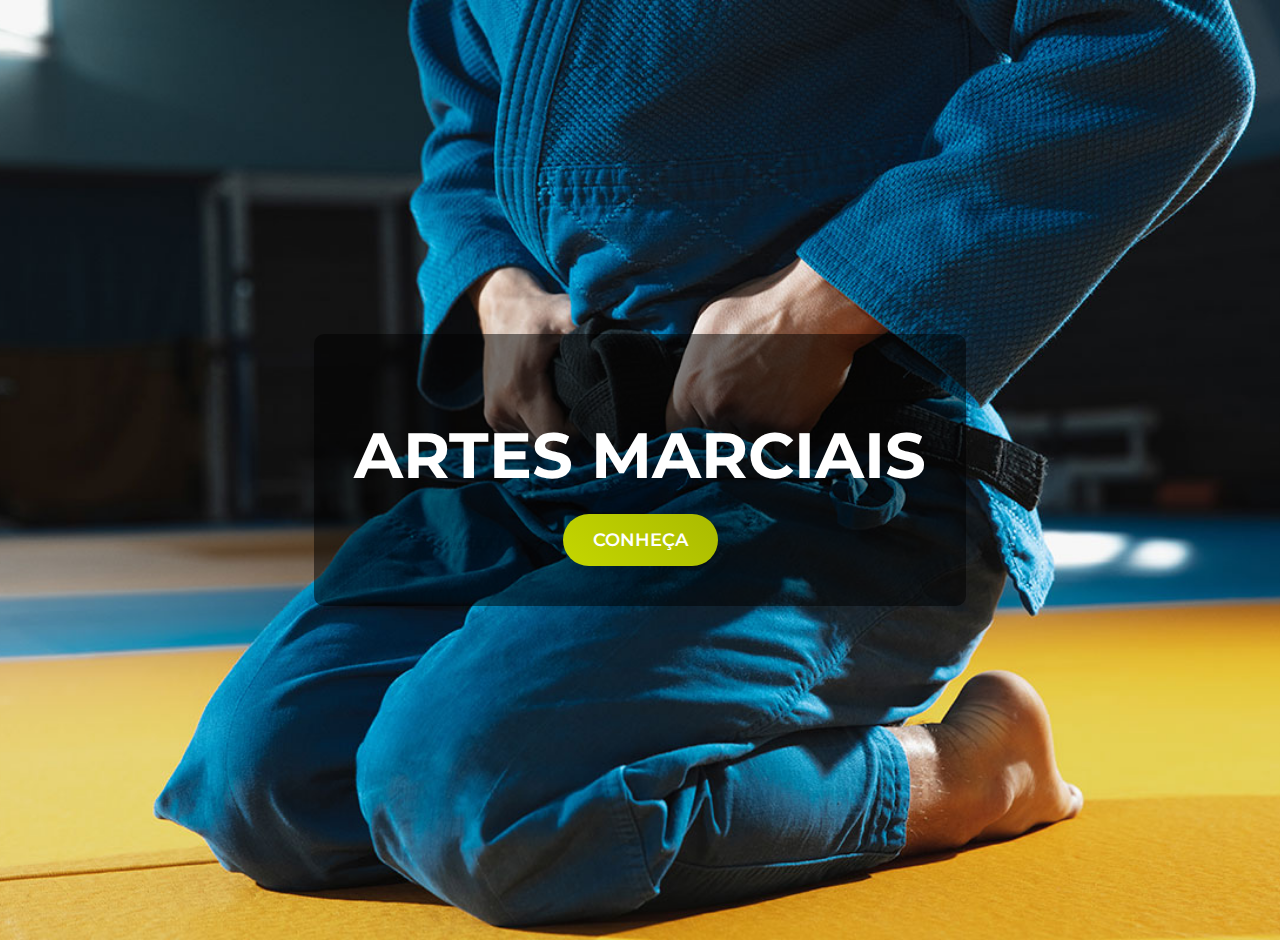
<file: WEB DESIGN/index.html>
<!DOCTYPE html>
<html lang="pt-br">

<head>
  <meta charset="UTF-8">
  <title>Artes Marciais</title>
  <link rel="stylesheet" href="style.css">
  <link href="https://fonts.googleapis.com/css2?family=Montserrat&display=swap" rel="stylesheet">
</head>

<body>

  <header class="banner">
    <div class="overlay">
      <h1>ARTES MARCIAIS</h1>
      <a href="artes.html" class="botao">CONHEÇA</a>
    </div>
  </header>

</body>
</html>
</file>
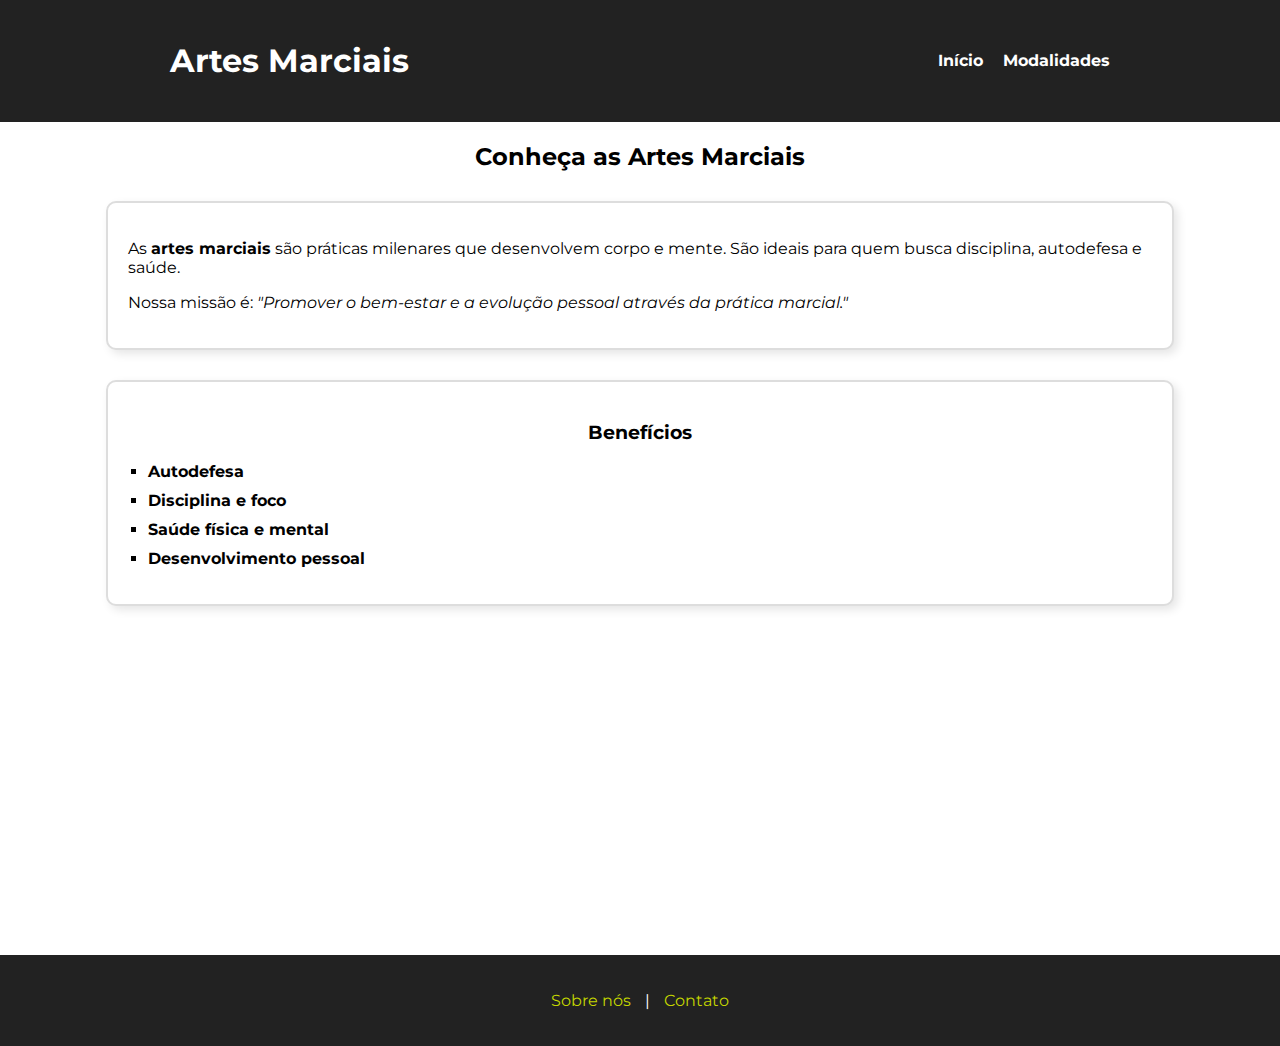
<file: WEB DESIGN/artes.html>
<!DOCTYPE html>
<html lang="pt-br">
<head>
    <meta charset="UTF-8">
    <title>Artes Marciais</title>
    <link rel="stylesheet" href="style.css">
    <link href="https://fonts.googleapis.com/css2?family=Montserrat&display=swap" rel="stylesheet">
</head>
<body>

    <header>
        <div class="caixa">
            <h1>Artes Marciais</h1>
            <nav>
                <ul>
                    <li><a href="index.html">Início</a></li>
                    <li><a href="artes.html">Modalidades</a></li>
                </ul>
            </nav>
        </div>
    </header>

    <main>
        <h2 class="titulo-centralizado">Conheça as Artes Marciais</h2>

        <div class="principal">
            <p>As <strong>artes marciais</strong> são práticas milenares que desenvolvem corpo e mente. São ideais para quem busca disciplina, autodefesa e saúde.</p>

            <p id="missao">Nossa missão é: <em>"Promover o bem-estar e a evolução pessoal através da prática marcial."</em></p>
        </div>

        <div class="beneficios">
            <h3 class="titulo-centralizado">Benefícios</h3>
            <ul class="lista-bene">
                <li class="itens">Autodefesa</li>
                <li class="itens">Disciplina e foco</li>
                <li class="itens">Saúde física e mental</li>
                <li class="itens">Desenvolvimento pessoal</li>
            </ul>
        </div>
    </main>
    <section class="video">
    <iframe width="560" height="315" src="https://www.youtube.com/embed/PxCpWQQ-kig?si=GyYQ_sjKC_Z3WYrB" title="YouTube video player" frameborder="0" allow="accelerometer; autoplay; clipboard-write; encrypted-media; gyroscope; picture-in-picture; web-share" referrerpolicy="strict-origin-when-cross-origin" allowfullscreen></iframe>
    </section>
    <footer>
        <p><a href="#">Sobre nós</a> | <a href="contatos.html">Contato</a></p>
    </footer>

</body>
</html>
</file>
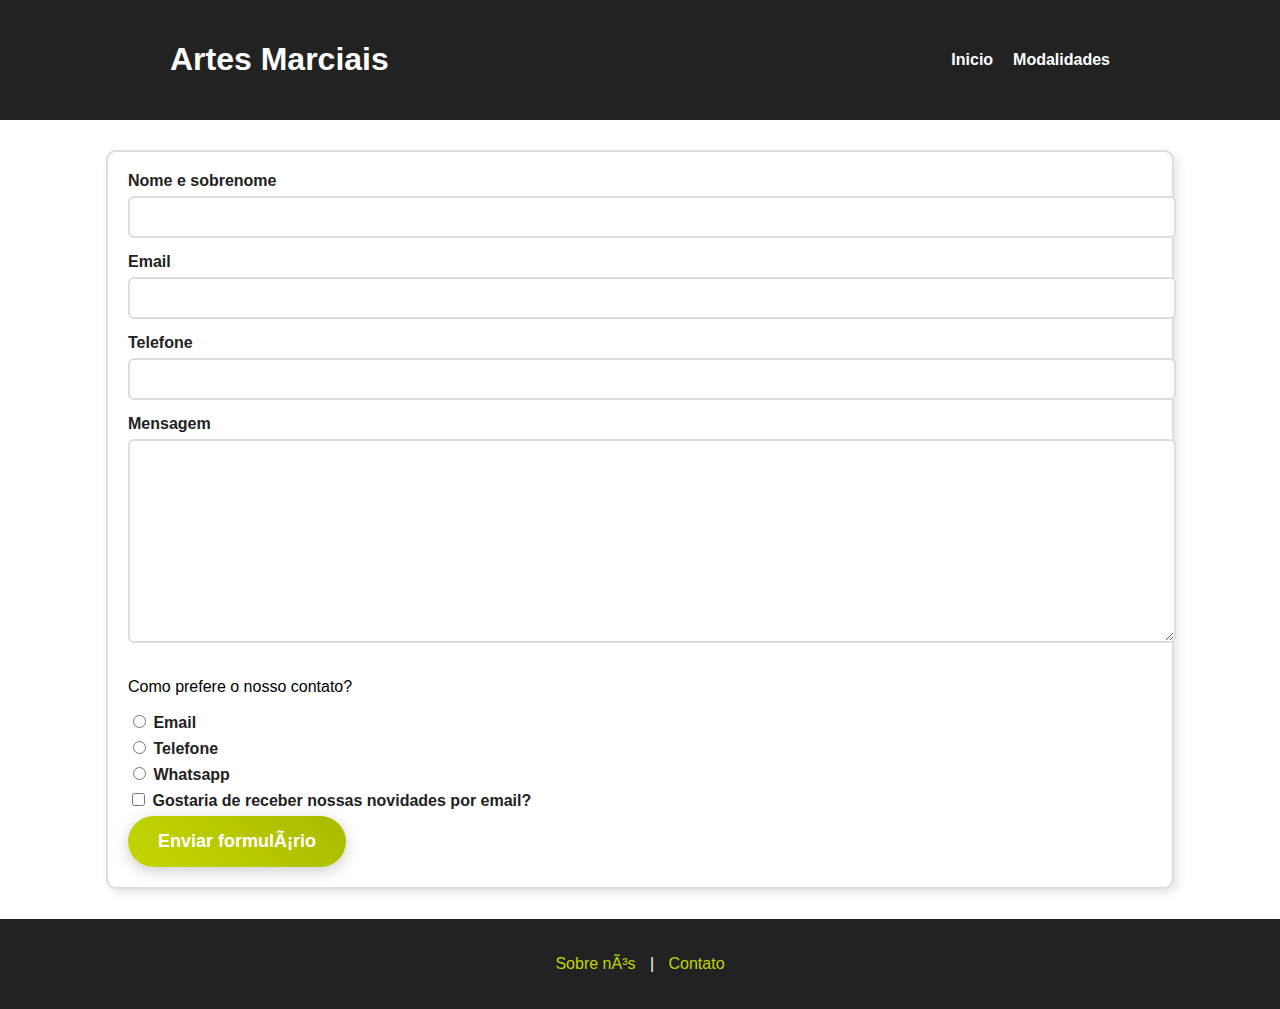
<file: WEB DESIGN/contatos.html>
<!DOCTYPE html>
<html lang="pt-br">
<head charset="UTF-8">
    <title>Contato</title>
    <link rel="stylesheet" href="style.css">
</head>
<body>
    <header>
        <div class="caixa">
            <h1>Artes Marciais</h1>

            <nav>
                <ul>
                    <li><a href="index.html">Inicio</a></li>
                    <li><a href="produtos.html">Modalidades</a></li>
                </ul>
            </nav>
        </div>
    </header>
     <main class="principal">
        <form>
            <label for="nomesobrenome">Nome e sobrenome</label>
            <input type="text" id="nomesobrenome" class="input-padrao">

            <label for="email">Email</label>
            <input type="text" id="email" class="input-padrao">

            <label for="telefone">Telefone</label>
            <input type="text" id="telefone" class="input-padrao">

            <label for="mensagem">Mensagem</label>
            <textarea cols="70" rows="10" id="mensagem" class="input-padrao"></textarea>

            <div>
                <p>Como prefere o nosso contato?</p>

                <label for="radio-email"><input type="radio" value="email" id="radio-email" name="botao"> Email</label>
                
                <label for="radio-telefone"><input type="radio" value="telefone" id="radio-telefone" name="botao"> Telefone</label>
                
                <label for="radio-whatsapp"><input type="radio" value="whatsapp" id="radio-whatsapp" name="botao"> Whatsapp</label>
            </div>

            <label class="checkbox"><input type="checkbox"> Gostaria de receber nossas novidades por email?</label>

            <input type="submit" value="Enviar formulário" class="botao">
        </form>
    </main>

    <footer>
        <p><a href="#">Sobre nós</a> | <a href="contatos.html">Contato</a></p>
    </footer>

</body>
</html>
</file>
<file: WEB DESIGN/style.css>
body, html {
    margin: 0;
    padding: 0;
    height: 100%;
    font-family: 'Montserrat', sans-serif;
}

header {
    background-color: #222;
    color: white;
    padding: 20px 0;
    text-align: center;
}

.caixa {
    width: 940px;
    margin: 0 auto;
    display: flex;
    align-items: center;
    justify-content: space-between;
}

nav ul {
    list-style: none;
    display: flex;
    gap: 20px;
    margin: 0;
    padding: 0;
}

nav ul li a {
    color: white;
    text-decoration: none;
    font-weight: bold;
}

nav ul li a:hover {
    text-decoration: underline;
}

.titulo-centralizado {
    text-align: center;
}

.banner {
    background-image: url('judo.jpg');
    background-size: cover;
    background-position: center;
    height: 100vh; 
    display: flex;
    align-items: center;
    justify-content: center;
}

.principal, .beneficios {
    background-color: white;
    border: 2px solid #ddd;
    border-radius: 10px;
    padding: 20px;
    margin: 30px auto;
    width: 80%;
    box-shadow: 4px 4px 10px rgba(0, 0, 0, 0.1);
}

.lista-bene {
    list-style: square;
    padding-left: 20px;
}

.itens {
    margin-bottom: 10px;
    font-weight: bold;
}

.imagembeneficios {
    width: 100%;
    border-radius: 10px;
    margin-top: 20px;
}

footer {
    background-color: #222;
    color: white;
    text-align: center;
    padding: 20px 0;
}

footer a {
    color: #c4d600;
    text-decoration: none;
    margin: 0 10px;
}

footer a:hover {
    text-decoration: underline;
}
.botao {
    display: inline-block;
    padding: 15px 30px;
    background: linear-gradient(45deg, #c4d600, #aabb00); /* paleta do site */
    color: white;
    font-weight: 600;
    font-size: 18px;
    border: none;
    border-radius: 50px;
    text-decoration: none;
    cursor: pointer;
    box-shadow: 0 4px 15px rgba(0, 0, 0, 0.2);
    transition: transform 0.3s ease, box-shadow 0.3s ease;
}

.botao:hover {
    transform: scale(1.1);
    box-shadow: 0 6px 20px rgba(0, 0, 0, 0.3);
}
.overlay {
    text-align: center;
    background-color: rgba(0, 0, 0, 0.5); /* leve sombra pra destacar o texto */
    padding: 40px;
    border-radius: 10px;
}

.overlay h1 {
    color: white;
    font-size: 4em;
    margin-bottom: 20px;
}
.input-padrao {
    width: 100%;
    padding: 10px;
    margin-bottom: 15px;
    border: 2px solid #ddd;
    border-radius: 6px;
    font-size: 16px;
    font-family: 'Montserrat', sans-serif;
}

textarea.input-padrao {
    resize: vertical;
    min-height: 120px;
}

label {
    display: block;
    margin-bottom: 6px;
    font-weight: 600;
    color: #222;
}
.video {
    text-align: center;
}
</file>
